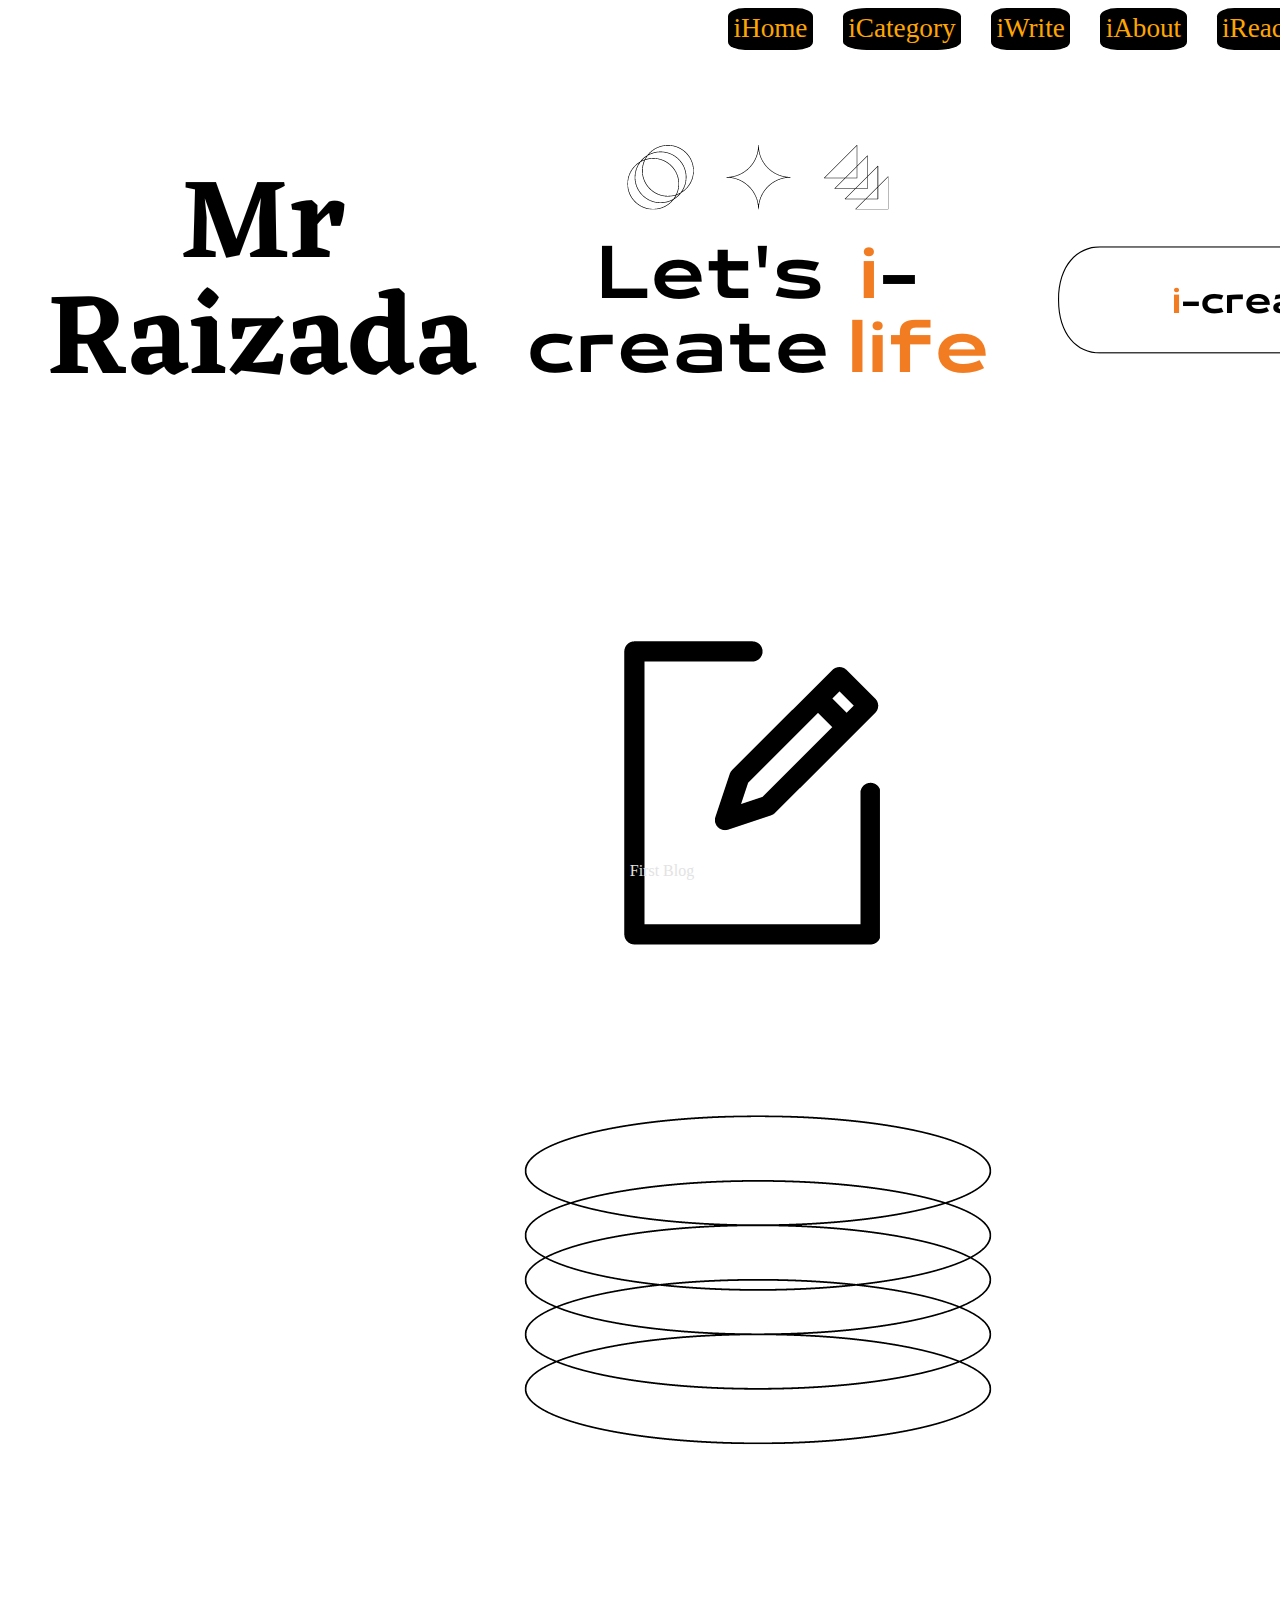
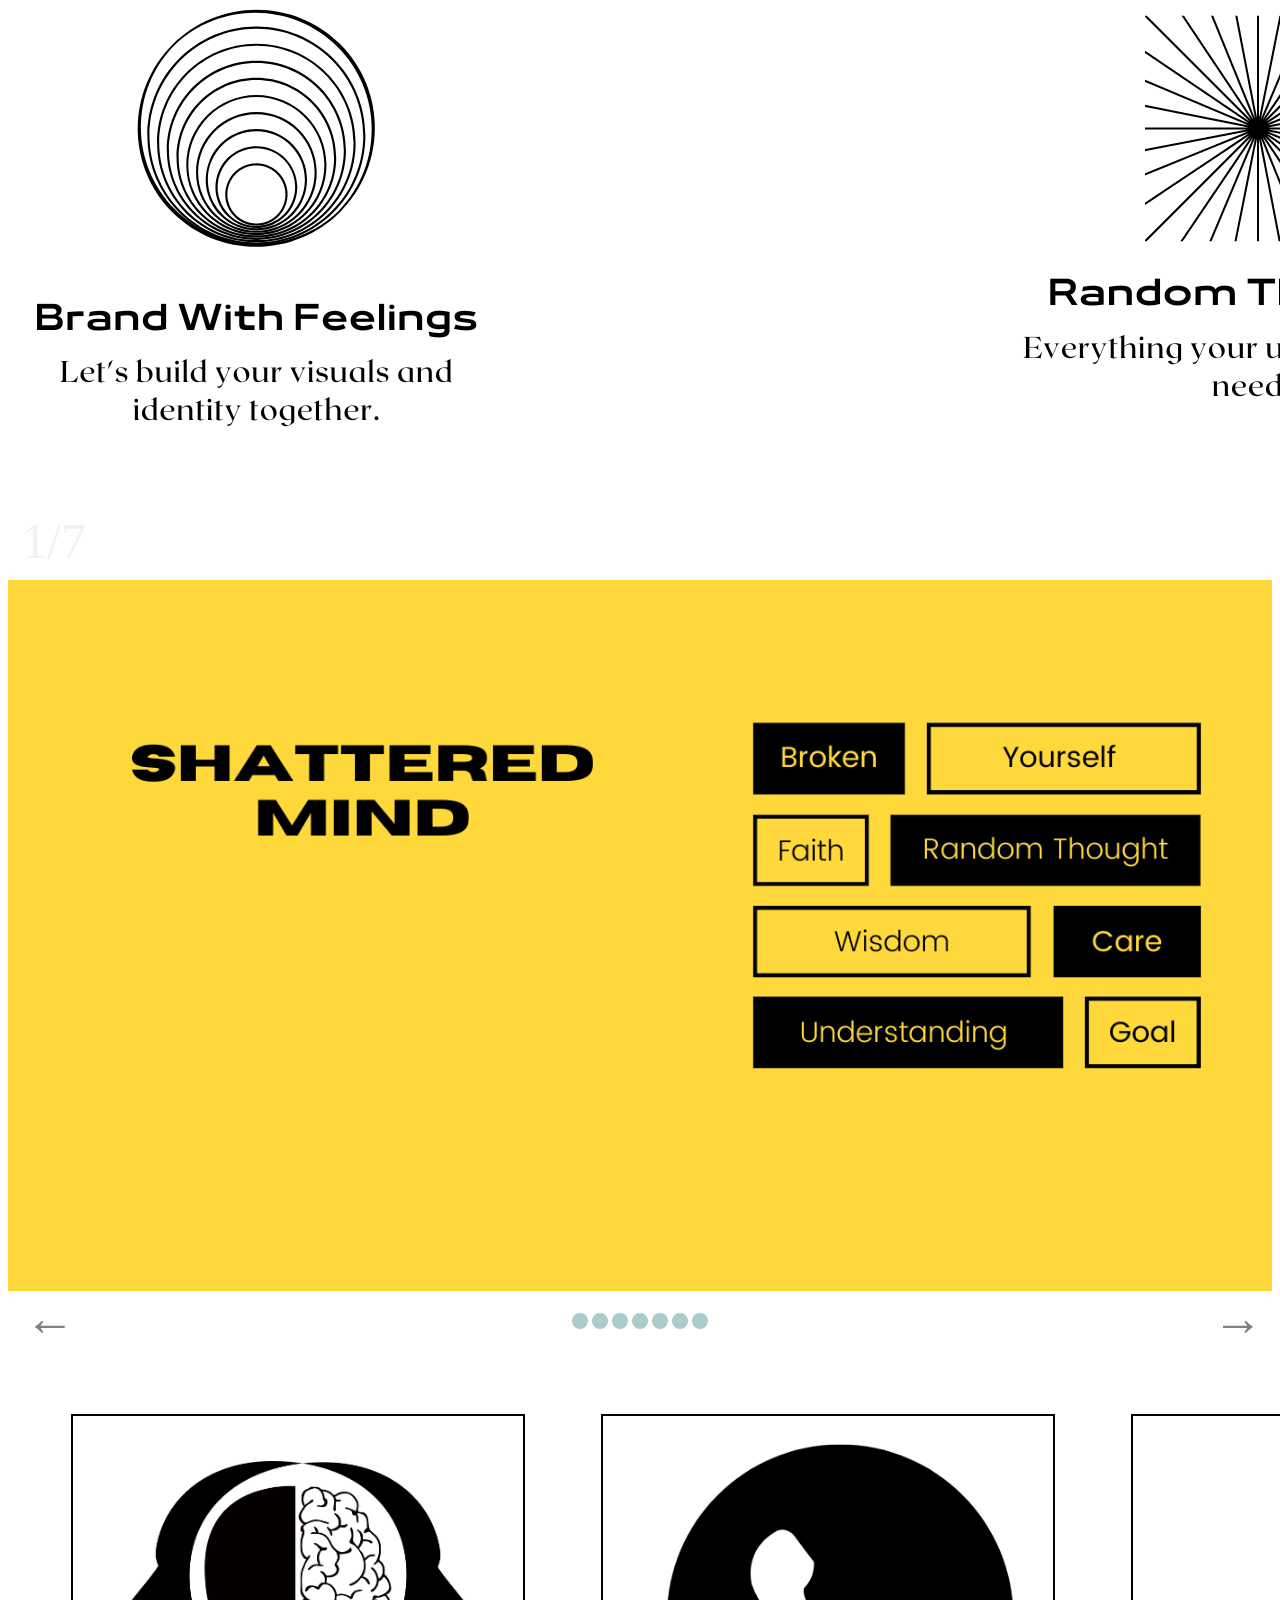
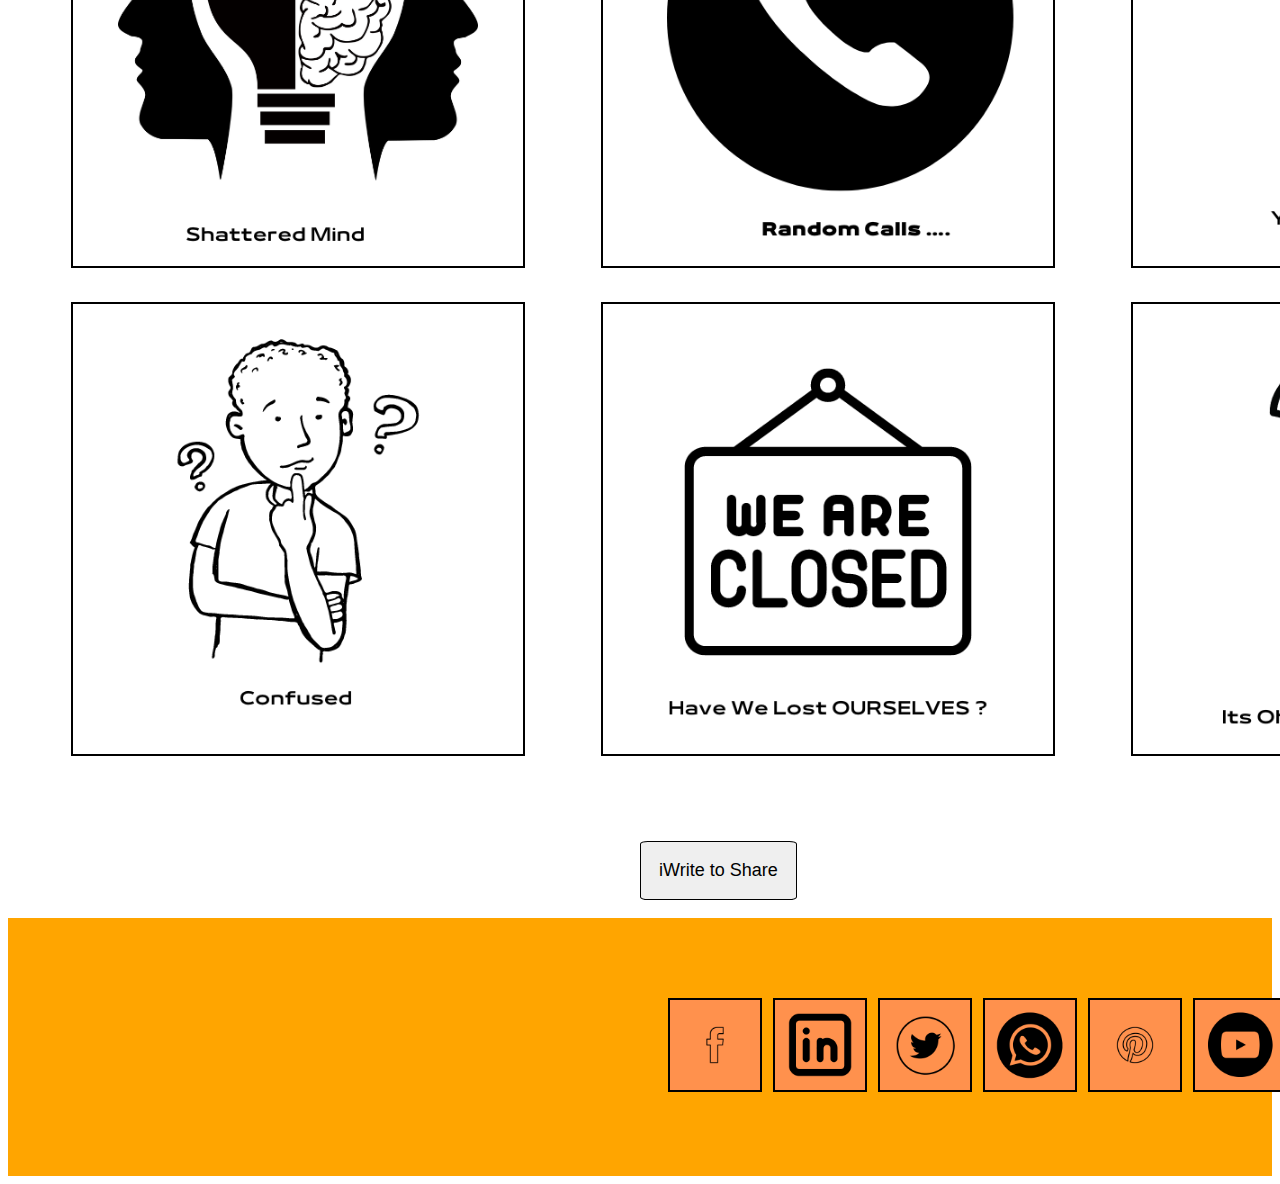
<file: Blog Website/index.html>
<!DOCTYPE html>
<html lang="en">
  <head>
    <meta charset="UTF-8" />
    <meta http-equiv="X-UA-Compatible" content="IE=edge" />
    <meta name="viewport" content="width=device-width, initial-scale=1.0" />
    <title>i-create</title>
    <link rel="stylesheet" href="CSS/style.css" />
  </head>
  <body>
    <nav>
      <ul>
        <li><a href="#home">iHome</a></li>
        <li><a href="list.html" target="_blank">iCategory</a></li>
        <li><a href="write.html" target="_blank">iWrite</a></li>
        <li><a href="about.html" target="_blank">iAbout</a></li>
        <li><a href="reach.html" target="_blank">iReach</a></li>
      </ul>
    </nav>

    <div id="#home" class="main">    
    <!-- <img src="Images/1.png" alt="Home Page" />  
    add flex box 
  and animation  -->
   <div style="display: grid;" class="girdmain">
    <div class="gridSub1" style="grid-row: 1; grid-column: 1">
      <a href="#"><img src="Images/Contents/name part.png">        
      </a>
    </div>
    <div class="gridSub1" style="grid-row: 1; grid-column: 2"><a href="#">
      <img src="Images/Contents/main logo.png" =>
      
    </a> </div>
    <div class="gridSub1" style="grid-row: 1; grid-column: 3"><a href="#">
      <img src="Images/Contents/search icon.png">
    </a></div>
    <br>
    <div class="gridSub1" style="grid-row: 2; grid-column: 1"><a href="#">
      <img src="Images/Contents/empty.png">
    </a></div>
    <div class="gridSub1" style="grid-row: 2; grid-column: 2"><a href="#">
      <img src="Images/Contents/writing log.png">
    </a></div>
    <div class="gridSub1" style="grid-row: 2; grid-column: 3"><a href="#">
      <img src="Images/Contents/empty.png">
    </a></div>
    <div class="gridSub1" style="grid-row: 3; grid-column: 1"><a href="#">
      <img src="Images/Contents/empty.png">
    </a></div>
    <div class="gridSub1" style="grid-row: 3; grid-column: 2"><a href="#">
      <img src="Images/Contents/spring.png">
    </a></div>
    <div class="gridSub1" style="grid-row: 3; grid-column: 3"><a href="#">
      <img src="Images/Contents/empty.png">
    </a></div>
    <div class="gridSub1" style="grid-row: 4; grid-column: 1"><a href="#">
      <img src="Images/Contents/feeling.png">
    </a></div>
    <div class="gridSub1" style="grid-row: 4; grid-column: 2"><a href="#">
      <img src="Images/Contents/empty.png">
    </a></div>
    <div class="gridSub1" style="grid-row: 4; grid-column: 3"><a href="#">
      <img src="Images/Contents/random thoughts.png">
    </a></div>
  
  </div>
    </div>

    <div id="#about" class="main">
      <!-- <img src="Images/2.png" alt="iAbout Page" /> -->
    </div>
    <br />

    <!-- Making a Slide Contianer  -->
    <div class="sildes-collection">
      <!-- full images with number and message info  -->
      <div class="cradle-box">
        <div class="element-info">1/7</div>
        <img src="Images/cradle/1.png" alt="blog first" style="width: 100%" />
        <div class="page-info">First Blog</div>
      </div>

      <div class="cradle-box">
        <div class="element-info">2/7</div>
        <img src="Images/cradle/2.png" alt="blog second" style="width: 100%" />
        <div class="page-info">Second Blog</div>
      </div>

      <div class="cradle-box">
        <div class="element-info">3/7</div>
        <img src="Images/cradle/3.png" alt="Third-Blog" style="width: 100%" />
        <div class="page-info">Third Blog</div>
      </div>

      <div class="cradle-box">
        <div class="element-info">4/7</div>
        <img src="Images/cradle/4.png" alt="Fourth-Blog" style="width: 100%" />
        <div class="page-info">Fourth Blog</div>
      </div>

      <div class="cradle-box">
        <div class="element-info">5/7</div>
        <img src="Images/cradle/5.png" alt=" Fifth Blog" style="width: 100%" />
        <div class="page-info">Fifth Blog</div>
      </div>

      <div class="cradle-box">
        <div class="element-info">6/7</div>
        <img src="Images/cradle/6.png" alt="Sixth " style="width: 100%" />
        <div class="page-info">Sixth Blog</div>
      </div>

      <div class="cradle-box">
        <div class="element-info">7/7</div>
        <img src="Images/cradle/7.png" alt="blog hint" style="width: 100%" />
        <div class="page-info">Seventh Blog</div>
      </div>
      <!-- For making the Button Back & Next  -->
      <a class="Back" onclick="SlideShow(-1)">&#8592;</a>
      <a class="Forward" onclick="SlideShow(1)">&#8594;</a>
      <br />

      <!-- The Cricle Dots for Count -->
      <div style="text-align: center">
        <span class="dots" onclick="currentSlide(1)"></span>
        <span class="dots" onclick="currentSlide(2)"></span>
        <span class="dots" onclick="currentSlide(3)"></span>
        <span class="dots" onclick="currentSlide(4)"></span>
        <span class="dots" onclick="currentSlide(5)"></span>
        <span class="dots" onclick="currentSlide(6)"></span>
        <span class="dots" onclick="currentSlide(7)"></span>
      </div>
    </div>

    <br />

    <div
      style="
        display: grid;
        grid-template-rows: 500x 500px;
        grid-template-columns: 500px 500px 500px;
        grid-row-gap: 30px;
        grid-column-gap: 30px;
      "
      class="allGrid"
    >
      <!-- grid items go here -->
      <div style="grid-row: 1; grid-column: 1">
        <a
          href="https://understandingyourslf.blogspot.com/2020/10/shattered-mind.html"
          target="_blank"
        >
          <img src="Images/grid/1.png"/>
        </a>
      </div>
      <div style="grid-row: 1; grid-column: 2">
        <a
          href="https://understandingyourslf.blogspot.com/2020/09/random-calls.html"
          target="_blank"
        >
          <img src="Images/grid/2.png"/>
        </a>
      </div>
      <div style="grid-row: 1; grid-column: 3">
        <a
          href="https://understandingyourslf.blogspot.com/2020/03/yes-i-asked-her.html"
          target="_blank"
        >
          <img src="Images/grid/3.png"/>
        </a>
      </div>
      <div style="grid-row: 2; grid-column: 1">
        <a
          href="https://understandingyourslf.blogspot.com/2020/01/confused.html"
          target="_blank"
        >
          <img src="Images/grid/4.png"/>
        </a>
      </div>
      <div style="grid-row: 2; grid-column: 2">
        <a
          href="https://understandingyourslf.blogspot.com/2020/01/have-we-lost-ourselves.html"
          target="_blank"
        >
          <img src="Images/grid/5.png"/>
        </a>
      </div>
      <div style="grid-row: 2; grid-column: 3">
        <a
          href="https://understandingyourslf.blogspot.com/2019/12/its-ohkay-to-be-weird.html"
          target="_blank"
        >
          <img src="Images/grid/6.png" />
        </a>
      </div>
    </div>
    <br />
    <div class="iWriteBox">
      <button onclick="showiWriteBox()">iWrite to Share</button>
      <textarea id="iWriteArea" style="display: none">
 iWrite to i-create</textarea
      >
    </div>
    <br />
    <div class="footer">
      <div style="
          display: grid;
          grid-template-row: 100px;
          grid-template-columns: 100px 100px 100px 100px 100px 100px;
          grid-row-gap: 5px;
          grid-column-gap: 5px;
        " class="footGrid">
        <div style="grid-row: 1; grid-column: 1">
          <a href="https://www.facebook.com/" target="_blank">
            <img src="Images/contact/fb.png.png" />
          </a>
        </div>
        <div style="grid-row: 1; grid-column: 2">
          <a href="https://www.instagram.com/" target="_blank">
            <img src="Images/contact/insta.png.png" />
          </a>
        </div>
        <div style="grid-row: 1; grid-column: 3">
          <a href="https://twitter.com/" target="_blank">
            <img src="Images/contact/twitter.png.png" />
          </a>
        </div>
        <div style="grid-row: 1; grid-column: 4">
          <a href="https://web.whatsapp.com/" target="_blank">
            <img src="Images/contact/whatsapp.png.png" />
          </a>
        </div>
        <div style="grid-row: 1; grid-column: 5">
          <a href="https://www.pinterest.com/" target="_blank">
            <img src="Images/contact/pinterst.png.png" />
          </a>
        </div>
        <div style="grid-row: 1; grid-column: 6">
          <a href="https://www.youtube.com/" target="_blank">
            <img src="Images/contact/youtube.png.png" />
          </a>
        </div>
      </div>
    </div>
    <script src="Javascript/script.js"></script>
  </body>
</html>
</file>
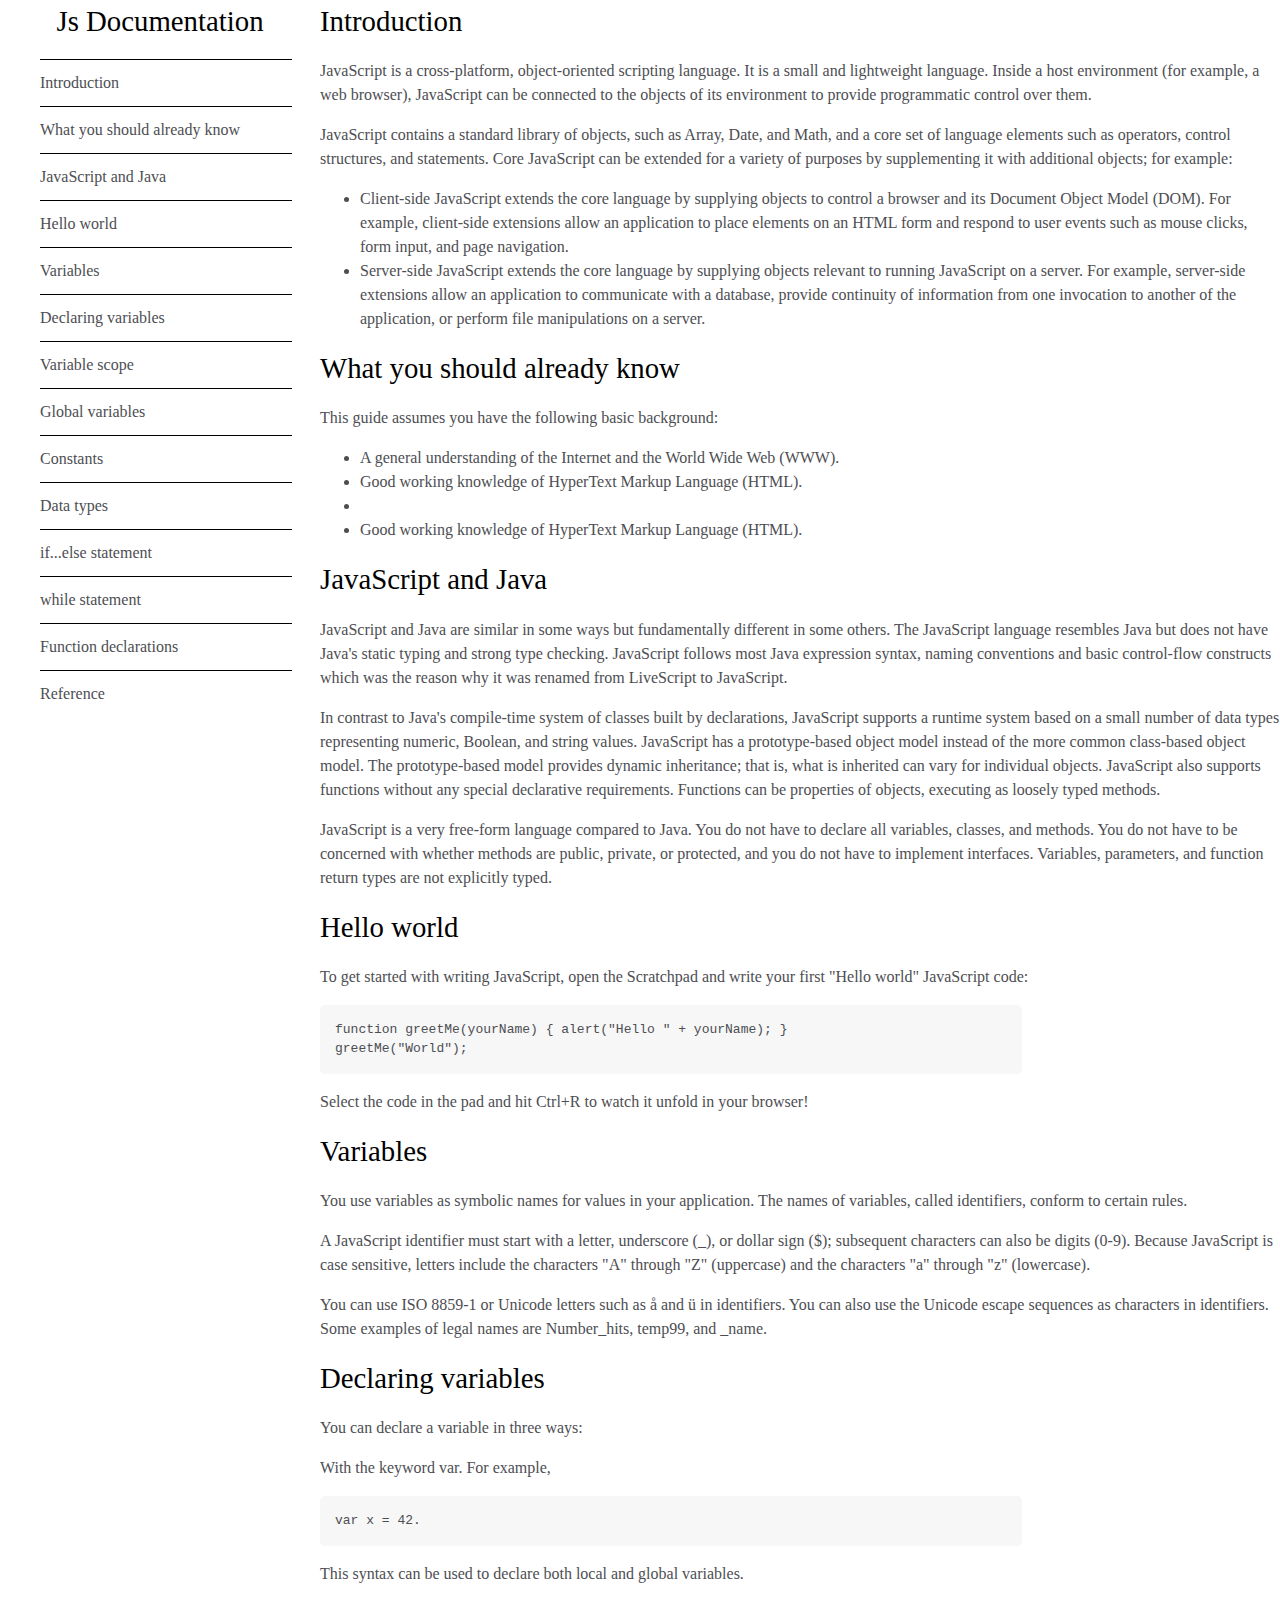
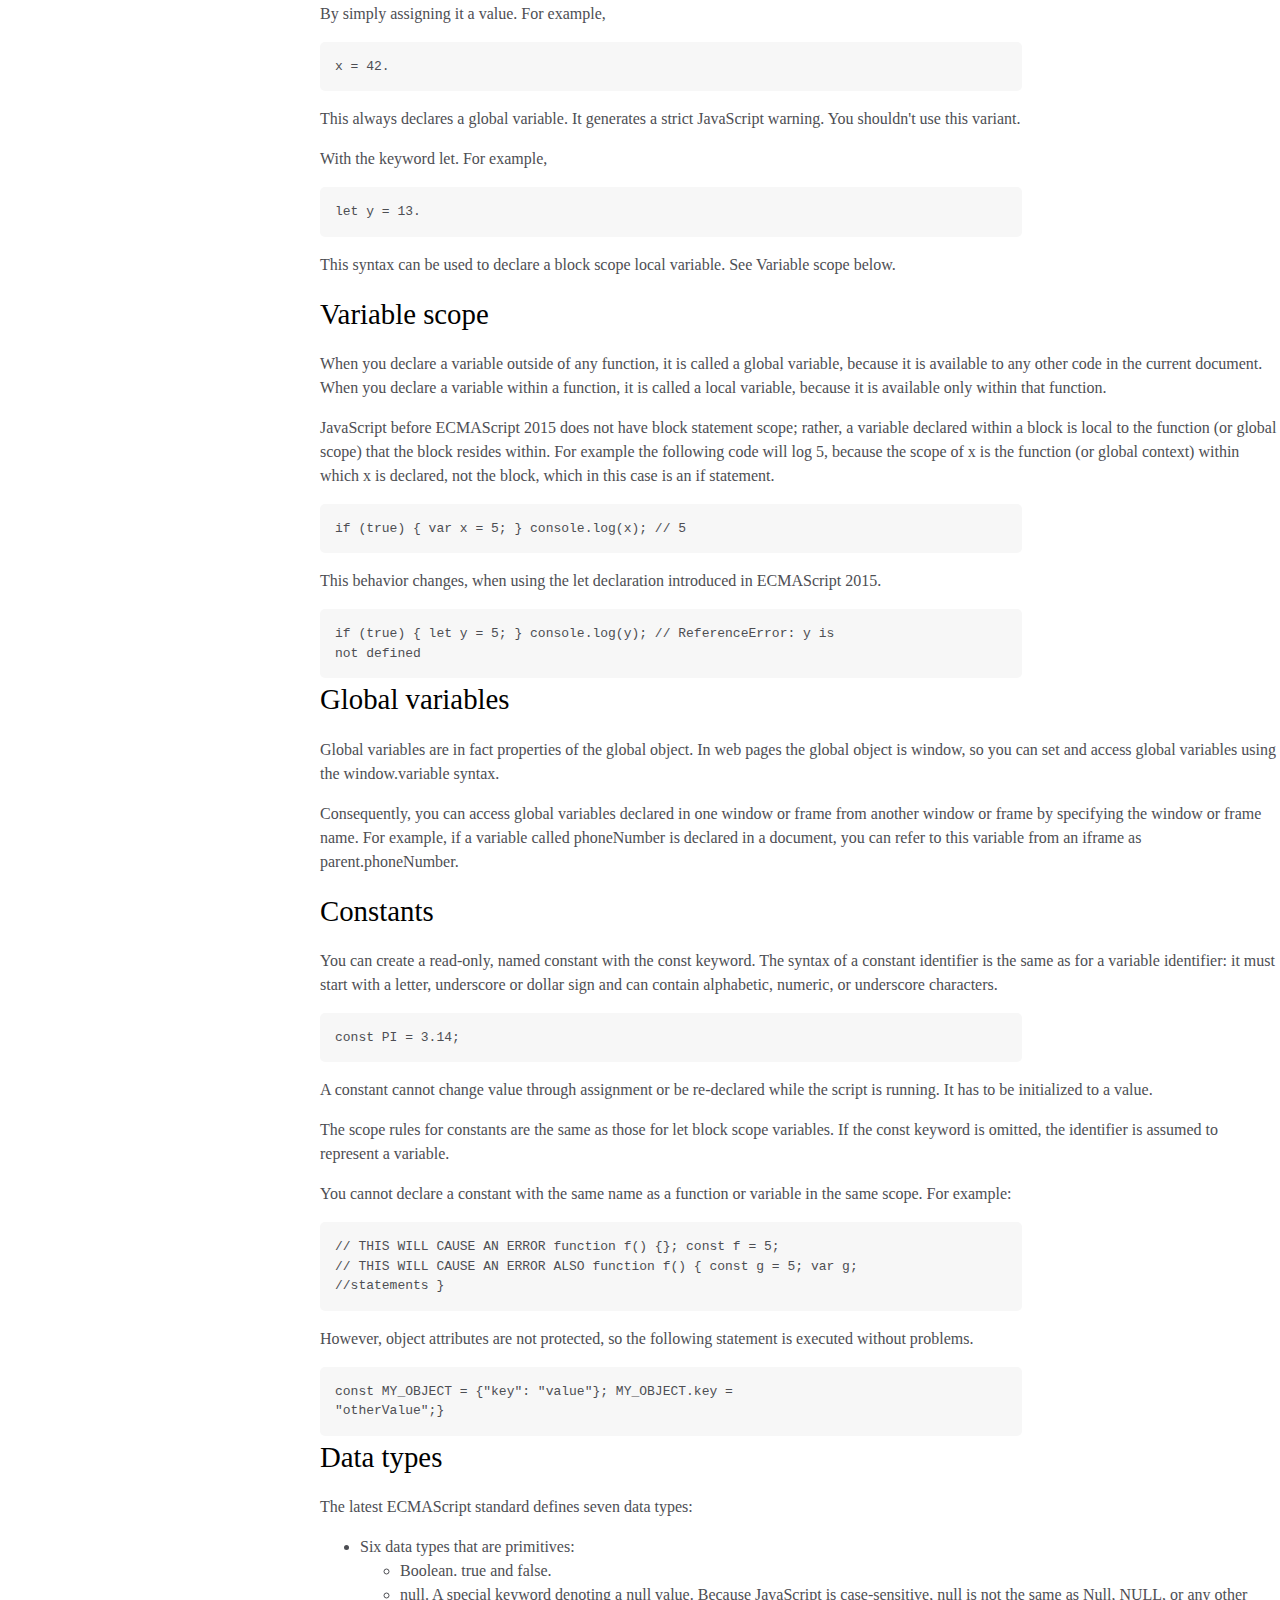
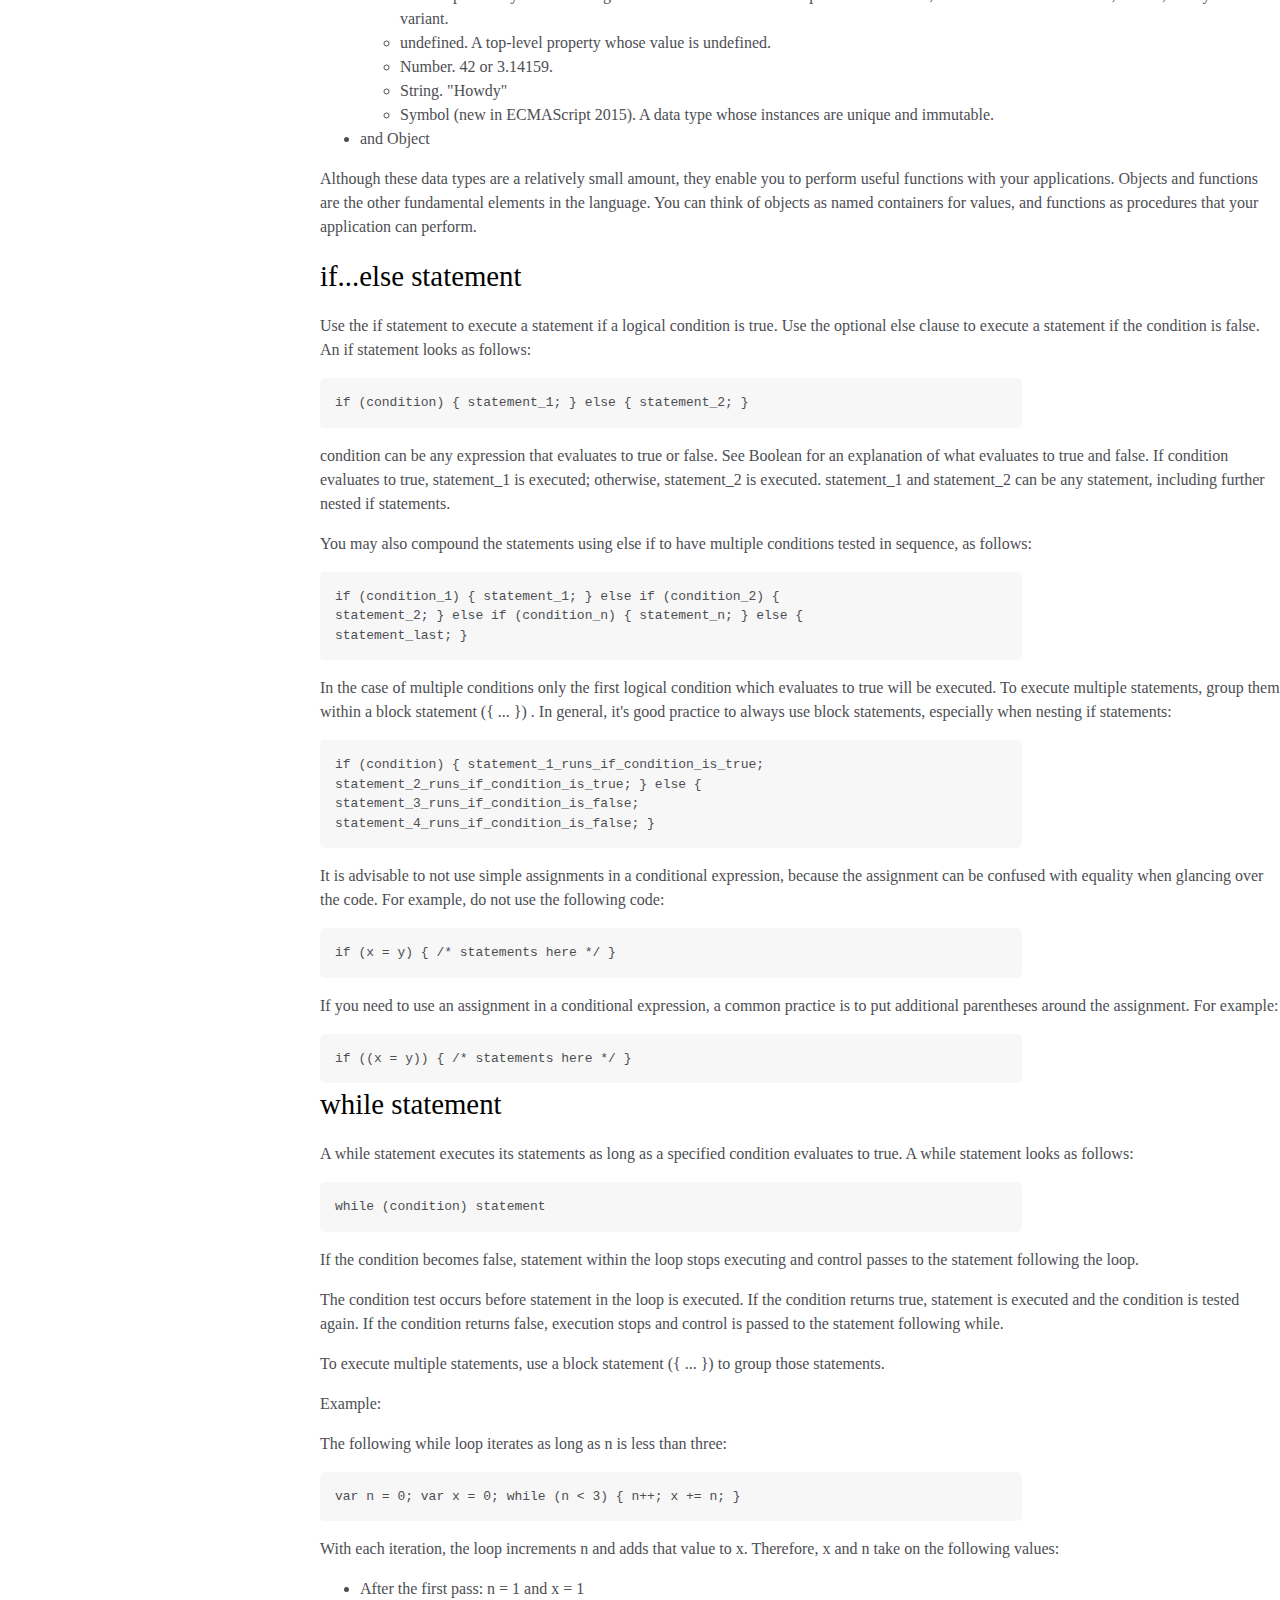
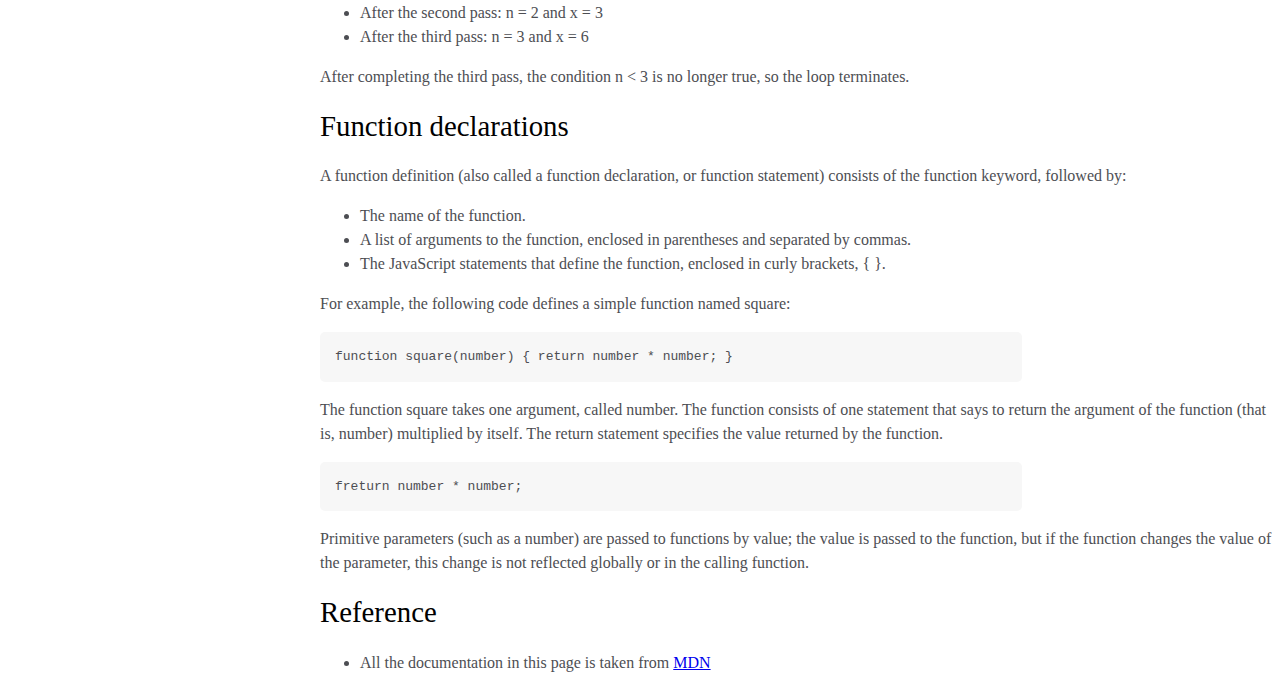
<file: Techical Docmentation.html>
<!DOCTYPE html>
<html lang="en">
  <head>
    <meta charset="UTF-8">
    <meta name="viewport" content=" width=device-width initial-scale=1.0">
    <title>Technical Documentation Page</title>
    <link rel="stylesheet" href="Technical.css">
  </head>
  <body>
    <nav id="navbar">
      <header>Js Documentation</header>
      <ul id="ul-navbar">
      <li> <a class="nav-link" href="#introduction">Introduction</a></li>
      <li> <a class="nav-link" href="#What_you_should_already_know">What you should already know</a></li>
      <li> <a class="nav-link" href="#JavaScript_and_Java">JavaScript and Java</a></li>
      <li> <a class="nav-link" href="#Hello_world">Hello world</a></li>
      <li> <a class="nav-link" href="#Variables">Variables</a></li>
      <li> <a class="nav-link" href="#Declaring_variables">Declaring variables</a></li>
      <li> <a class="nav-link" href="#Variable_scope">Variable scope</a></li>
      <li> <a class="nav-link" href="#Global_variables">Global variables</a></li>
      <li> <a class="nav-link" href="#Constants">Constants</a></li>
      <li> <a class="nav-link" href="#Data_types">Data types</a></li>
      <li> <a class="nav-link" href="#if...else_statement">if...else statement</a></li>
      <li> <a class="nav-link" href="#while_statement">while statement</a></li>
      <li> <a class="nav-link" href="#Function_declarations">Function declarations</a></li>
      <li> <a class="nav-link" href="#Reference">Reference</a></li>
     </ul>
    </nav>
    <main id="main-doc" >
      <section class="main-section" id="introduction">
        <header id="introduction">Introduction</header>
          <p>JavaScript is a cross-platform, object-oriented scripting language. It is a small and lightweight language. Inside a host environment (for example, a web browser), JavaScript can be connected to the objects of its environment to provide programmatic control over them.</p>

<p>JavaScript contains a standard library of objects, such as Array, Date, and Math, and a core set of language elements such as operators, control structures, and statements. Core JavaScript can be extended for a variety of purposes by supplementing it with additional objects; for example:</p>
<ul>
    <li>Client-side JavaScript extends the core language by supplying objects to control a browser and its Document Object Model (DOM). For example, client-side extensions allow an application to place elements on an HTML form and respond to user events such as mouse clicks, form input, and page navigation.</li>
    <li>Server-side JavaScript extends the core language by supplying objects relevant to running JavaScript on a server. For example, server-side extensions allow an application to communicate with a database, provide continuity of information from one invocation to another of the application, or perform file manipulations on a server.</p>
</li>
      </section>

      <section class="main-section" id="What_you_should_already_know">
        <header id="What_you_should_already_know">What you should already know</header>
        <p>This guide assumes you have the following basic background: </p>
        <ul>
          <li>A general understanding of the Internet and the World Wide Web (WWW).</li>
          <li>Good working knowledge of HyperText Markup Language (HTML).<li>
          <li>Good working knowledge of HyperText Markup Language (HTML).</li>
        </ul>
      
      </section>
      
      <section class="main-section" id="JavaScript_and_Java">
        <header id="JavaScript_and_Java">JavaScript and Java</header>
        <p>JavaScript and Java are similar in some ways but fundamentally different in some others. The JavaScript language resembles Java but does not have Java's static typing and strong type checking. JavaScript follows most Java expression syntax, naming conventions and basic control-flow constructs which was the reason why it was renamed from LiveScript to JavaScript.  </p>
        <p> In contrast to Java's compile-time system of classes built by declarations, JavaScript supports a runtime system based on a small number of data types representing numeric, Boolean, and string values. JavaScript has a prototype-based object model instead of the more common class-based object model. The prototype-based model provides dynamic inheritance; that is, what is inherited can vary for individual objects. JavaScript also supports functions without any special declarative requirements. Functions can be properties of objects, executing as loosely typed methods.
 </p>
        <p>JavaScript is a very free-form language compared to Java. You do not have to declare all variables, classes, and methods. You do not have to be concerned with whether methods are public, private, or protected, and you do not have to implement interfaces. Variables, parameters, and function return types are not explicitly typed. </p>
      </section>
     
      <section class="main-section" id="Hello_world">
        <header id="Hello_world">Hello world</header>
        <p>To get started with writing JavaScript, open the Scratchpad and write your first "Hello world" JavaScript code:</p>
        <code>function greetMe(yourName) { alert("Hello " + yourName); } 
            </br>greetMe("World");</code>
        <p>Select the code in the pad and hit Ctrl+R to watch it unfold in your browser!</p>
      </section>

       <section class="main-section" id="Variables">
        <header id="Variables">Variables</header>
        <p> You use variables as symbolic names for values in your application. The names of variables, called identifiers, conform to certain rules. </p>
        <p> A JavaScript identifier must start with a letter, underscore (_), or dollar sign ($); subsequent characters can also be digits (0-9). Because JavaScript is case sensitive, letters include the characters "A" through "Z" (uppercase) and the characters "a" through "z" (lowercase). </p>
        <p> You can use ISO 8859-1 or Unicode letters such as å and ü in identifiers. You can also use the Unicode escape sequences as characters in identifiers. Some examples of legal names are Number_hits, temp99, and _name. </p>
      </section>


      <section class="main-section" id="Declaring_variables">
        <header id="Declaring variables">Declaring variables</header>
        <p> You can declare a variable in three ways: </p>
        <p> With the keyword var. For example, </p>
        <code>var x = 42.</code>
        <p> This syntax can be used to declare both local and global variables. </p>
        <p> By simply assigning it a value. For example, </p>
        <code>x = 42.</code>
        <p> This always declares a global variable. It generates a strict JavaScript warning. You shouldn't use this variant. </p>
        <p> With the keyword let. For example,</p>
        <code> let y = 13.</code>
        <p> This syntax can be used to declare a block scope local variable. See Variable scope below. </p>
      </section>

      <section class="main-section" id="Variable_scope">
        <header id="Variable_scope">Variable scope</header>
        <p> When you declare a variable outside of any function, it is called a global variable, because it is available to any other code in the current document. When you declare a variable within a function, it is called a local variable, because it is available only within that function. </p>
        <p> JavaScript before ECMAScript 2015 does not have block statement scope; rather, a variable declared within a block is local to the function (or global scope) that the block resides within. For example the following code will log 5, because the scope of x is the function (or global context) within which x is declared, not the block, which in this case is an if statement. </p>
        <code>if (true) { var x = 5; } console.log(x); // 5</code>
        <p> This behavior changes, when using the let declaration introduced in ECMAScript 2015. </p>
        <code>if (true) { let y = 5; } console.log(y); // ReferenceError: y is
            </br>not defined</code>
      </section>

      <section class="main-section" id="Global_variables">
        <header id="Global_variables">Global variables</header>
        <p> Global variables are in fact properties of the global object. In web pages the global object is window, so you can set and access global variables using the window.variable syntax. </p>
        <p> Consequently, you can access global variables declared in one window or frame from another window or frame by specifying the window or frame name. For example, if a variable called phoneNumber is declared in a document, you can refer to this variable from an iframe as parent.phoneNumber. </p>
      </section>
      
      <section class="main-section" id="Constants">
        <header id="Constants">Constants</header>
    <p> You can create a read-only, named constant with the const keyword. The syntax of a constant identifier is the same as for a variable identifier: it must start with a letter, underscore or dollar sign and can contain alphabetic, numeric, or underscore characters. </p>
      <code>const PI = 3.14;</code>
      <p> A constant cannot change value through assignment or be re-declared while the script is running. It has to be initialized to a value. </p>
      <p>The scope rules for constants are the same as those for let block scope variables. If the const keyword is omitted, the identifier is assumed to represent a variable.</p>
      <p> You cannot declare a constant with the same name as a function or variable in the same scope. For example: </p>
      <code>// THIS WILL CAUSE AN ERROR function f() {}; const f = 5; </br>// THIS
            WILL CAUSE AN ERROR ALSO function f() { const g = 5; var g;
            <br>//statements }</code>
      <p> However, object attributes are not protected, so the following statement is executed without problems. </p>
       <code>const MY_OBJECT = {"key": "value"}; MY_OBJECT.key =
           <br>"otherValue";}</code>
      </section>

      <section class="main-section" id="Data_types">
        <header id="Data_types">Data types</header>
        <p>The latest ECMAScript standard defines seven data types:</p>
        <ul>
          <li>Six data types that are primitives:</li>
            <ul>
              <li>Boolean. true and false.</li>
              <li> null. A special keyword denoting a null value. Because JavaScript is case-sensitive, null is not the same as Null, NULL, or any other variant. </li>
              <li>undefined. A top-level property whose value is undefined. </li>
              <li>Number. 42 or 3.14159.</li>
              <li>String. "Howdy"</li>
              <li> Symbol (new in ECMAScript 2015). A data type whose instances are unique and immutable. </li>
            </ul>
          <li>and Object</li>
        </ul>
        <p> Although these data types are a relatively small amount, they enable you to perform useful functions with your applications. Objects and functions are the other fundamental elements in the language. You can think of objects as named containers for values, and functions as procedures that your application can perform. </p>
      </section>

      <section class="main-section" id="if...else_statement">
        <header id="if...else_statement">if...else statement</header>
        <p> Use the if statement to execute a statement if a logical condition is true. Use the optional else clause to execute a statement if the condition is false. An if statement looks as follows: </p>
        <code>if (condition) { statement_1; } else { statement_2; }</code>
        <p> condition can be any expression that evaluates to true or false. See Boolean for an explanation of what evaluates to true and false. If condition evaluates to true, statement_1 is executed; otherwise, statement_2 is executed. statement_1 and statement_2 can be any statement, including further nested if statements. </p>
         <p>You may also compound the statements using else if to have multiple conditions tested in sequence, as follows:</p>
        <code>if (condition_1) { statement_1; } else if (condition_2) {
           <br>statement_2; } else if (condition_n) { statement_n; } else {
            <br>statement_last; }</code>
        <p> In the case of multiple conditions only the first logical condition which evaluates to true will be executed. To execute multiple statements, group them within a block statement ({ ... }) . In general, it's good practice to always use block statements, especially when nesting if statements: </p>
        <code>if (condition) { statement_1_runs_if_condition_is_true;
           <br> statement_2_runs_if_condition_is_true; } else {
            <br>statement_3_runs_if_condition_is_false;
            <br>statement_4_runs_if_condition_is_false; }</code>
        <p> It is advisable to not use simple assignments in a conditional expression, because the assignment can be confused with equality when glancing over the code. For example, do not use the following code: </p>
        <code>if (x = y) { /* statements here */ }</code>
        <p> If you need to use an assignment in a conditional expression, a common practice is to put additional parentheses around the assignment. For example: </p>
        <code>if ((x = y)) { /* statements here */ }</code>
      </section>

      <section class="main-section" id="while_statement">
        <header id="while_statement">while statement</header>
        <p> A while statement executes its statements as long as a specified condition evaluates to true. A while statement looks as follows: </p>
        <code>while (condition) statement</code>
        <p> If the condition becomes false, statement within the loop stops executing and control passes to the statement following the loop. </p>
        <p> The condition test occurs before statement in the loop is executed. If the condition returns true, statement is executed and the condition is tested again. If the condition returns false, execution stops and control is passed to the statement following while. </p>
        <p> To execute multiple statements, use a block statement ({ ... }) to group those statements. </p>
        <p>Example: </p>
        <p> The following while loop iterates as long as n is less than three: </p>
        <code>var n = 0; var x = 0; while (n < 3) { n++; x += n; }</code>
        <p> With each iteration, the loop increments n and adds that value to x. Therefore, x and n take on the following values:</p>
        <ul>
              <li>After the first pass: n = 1 and x = 1</li>
              <li>After the second pass: n = 2 and x = 3</li>
              <li>After the third pass: n = 3 and x = 6</li>
       </ul>
        <p> After completing the third pass, the condition n < 3 is no longer true, so the loop terminates. </p>
      </section>

      <section class="main-section" id="Function_declarations">
        <header id="Function_declarations">Function declarations</header>
        <p> A function definition (also called a function declaration, or function statement) consists of the function keyword, followed by: </p>
        <ul>
              <li>The name of the function.</li>
              <li> A list of arguments to the function, enclosed in parentheses and separated by commas. </li>
              <li> The JavaScript statements that define the function, enclosed in curly brackets, { }. </li>
        </ul>
        <p> For example, the following code defines a simple function named square: </p>
        <code>function square(number) { return number * number; }</code>
       <p> The function square takes one argument, called number. The function consists of one statement that says to return the argument of the function (that is, number) multiplied by itself. The return statement specifies the value returned by the function. </p>
        <code>freturn number * number;</code>
        <p> Primitive parameters (such as a number) are passed to functions by value; the value is passed to the function, but if the function changes the value of the parameter, this change is not reflected globally or in the calling function. </p>
      </section>
      <section class="main-section" id="Reference">
        <header id="Reference">Reference</header>
        <ul>
          <li>

    All the documentation in this page is taken from <a href="https://developer.mozilla.org/en-US/" target="_blank">MDN</a>

</li>
        </ul>
      </section>
    
    </main>

  </body>
  </html>
</file>
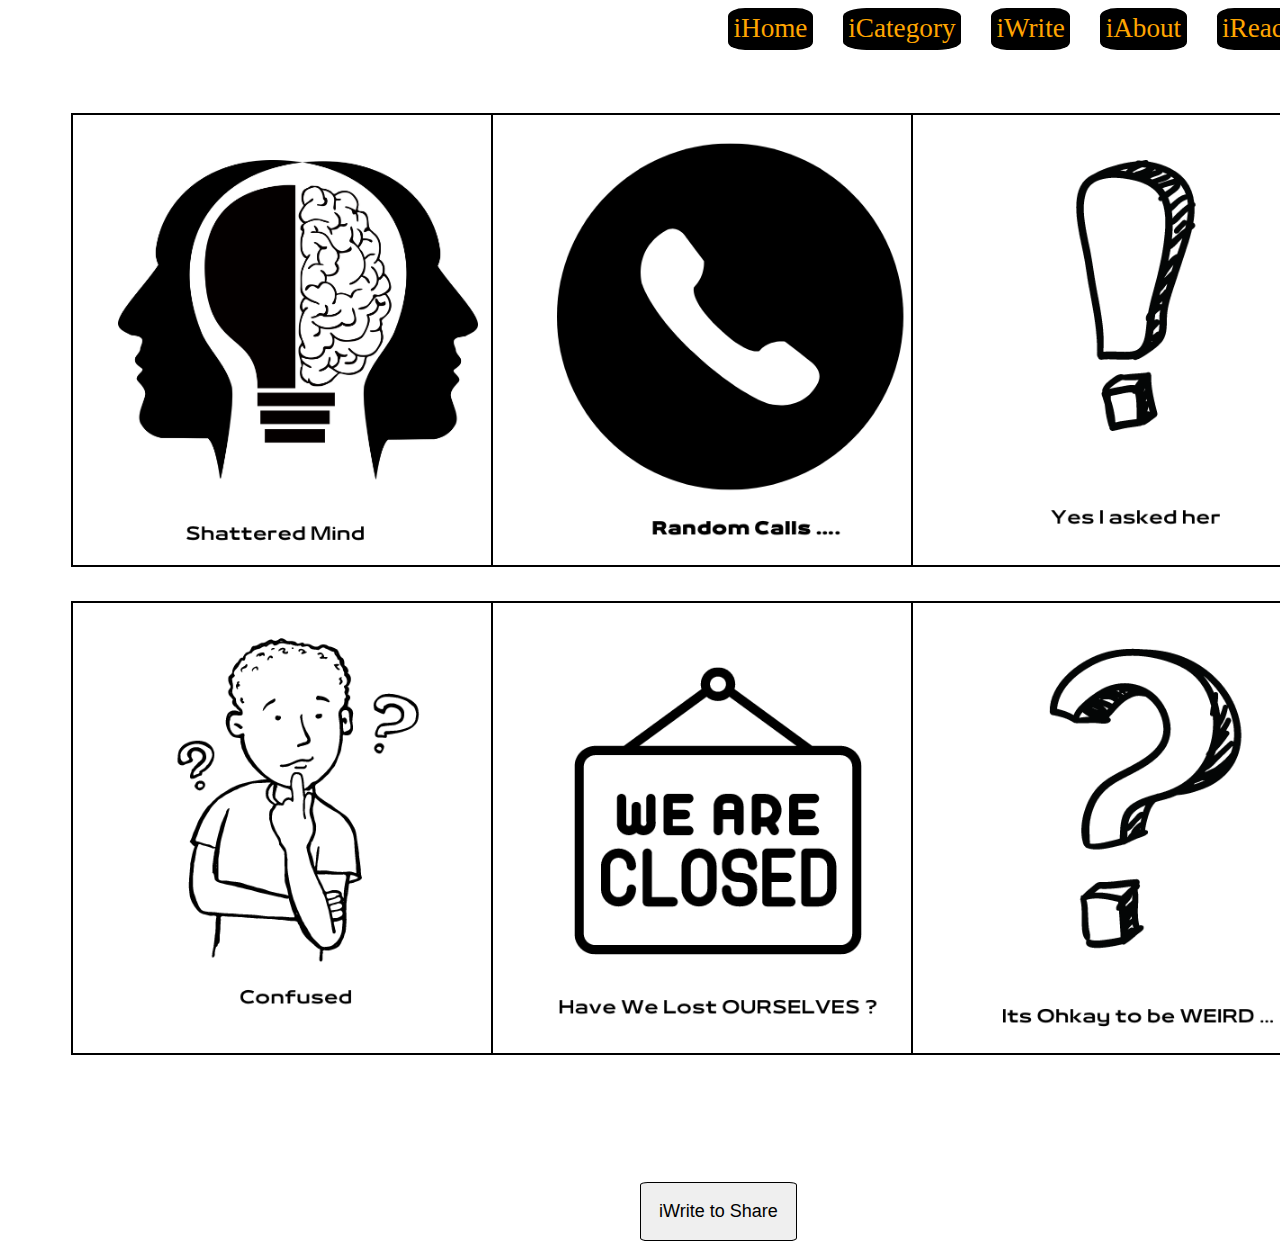
<file: Blog Website/list.html>
<!DOCTYPE html>
<html lang="en">
<head>
    <meta charset="UTF-8">
    <meta http-equiv="X-UA-Compatible" content="IE=edge">
    <meta name="viewport" content="width=device-width, initial-scale=1.0">
    <title>i-create</title>
    <link rel="stylesheet" href="CSS/style.css">
</head> 
<body>
   <nav>
    <ul>
        <li> <a href="index.html" target="_blank">iHome</a></li>
        <li> <a href="list.html" >iCategory</a></li>
        <li> <a href ="write.html" target="_blank">iWrite</a></li>
        <li> <a href="about.html" target="_blank">iAbout</a></li>
        <li> <a href="reach.html" target="_blank">iReach</a></li>
    </ul>
   </nav> 
   
   <div
      style="
        display: grid;
        grid-template-rows: 400x 400px;
        grid-template-columns: 400px 400px 400px;
        grid-row-gap: 30px;
        grid-column-gap: 20px;
      "
      class="allGrid"
    >
      <!-- grid items go here -->
      <div style="grid-row: 1; grid-column: 1">
        <a
          href="https://understandingyourslf.blogspot.com/2020/10/shattered-mind.html"
          target="_blank"
        >
          <img src="Images/grid/1.png"
        </a>
      </div>
      <div style="grid-row: 1; grid-column: 2">
        <a
          href="https://understandingyourslf.blogspot.com/2020/09/random-calls.html"
          target="_blank"
        >
          <img src="Images/grid/2.png"
        </a>
      </div>
      <div style="grid-row: 1; grid-column: 3">
        <a
          href="https://understandingyourslf.blogspot.com/2020/03/yes-i-asked-her.html"
          target="_blank"
        >
          <img src="Images/grid/3.png"
        </a>
      </div>
      <div style="grid-row: 2; grid-column: 1">
        <a
          href="https://understandingyourslf.blogspot.com/2020/01/confused.html"
          target="_blank"
        >
          <img src="Images/grid/4.png"
        </a>
      </div>
      <div style="grid-row: 2; grid-column: 2">
        <a
          href="https://understandingyourslf.blogspot.com/2020/01/have-we-lost-ourselves.html"
          target="_blank"
        >
          <img src="Images/grid/5.png"
        </a>
      </div>
      <div style="grid-row: 2; grid-column: 3">
        <a
          href="https://understandingyourslf.blogspot.com/2019/12/its-ohkay-to-be-weird.html"
          target="_blank"
        >
          <img src="Images/grid/6.png">
        </a>
      </div>
    </div>
    <!-- <img src="Images/3.png" alt="Home Page">
    <img src="Images/4.png" alt="Home Page"> -->
    <div class="iWriteBox">
      <button onclick="showiWriteBox()">iWrite to Share</button>
      <textarea id="iWriteArea" style="display: none"> iWrite to i-create</textarea>
    </div>
    <script src = "Javascript/script.js"></script>
</body>
</html>
</file>
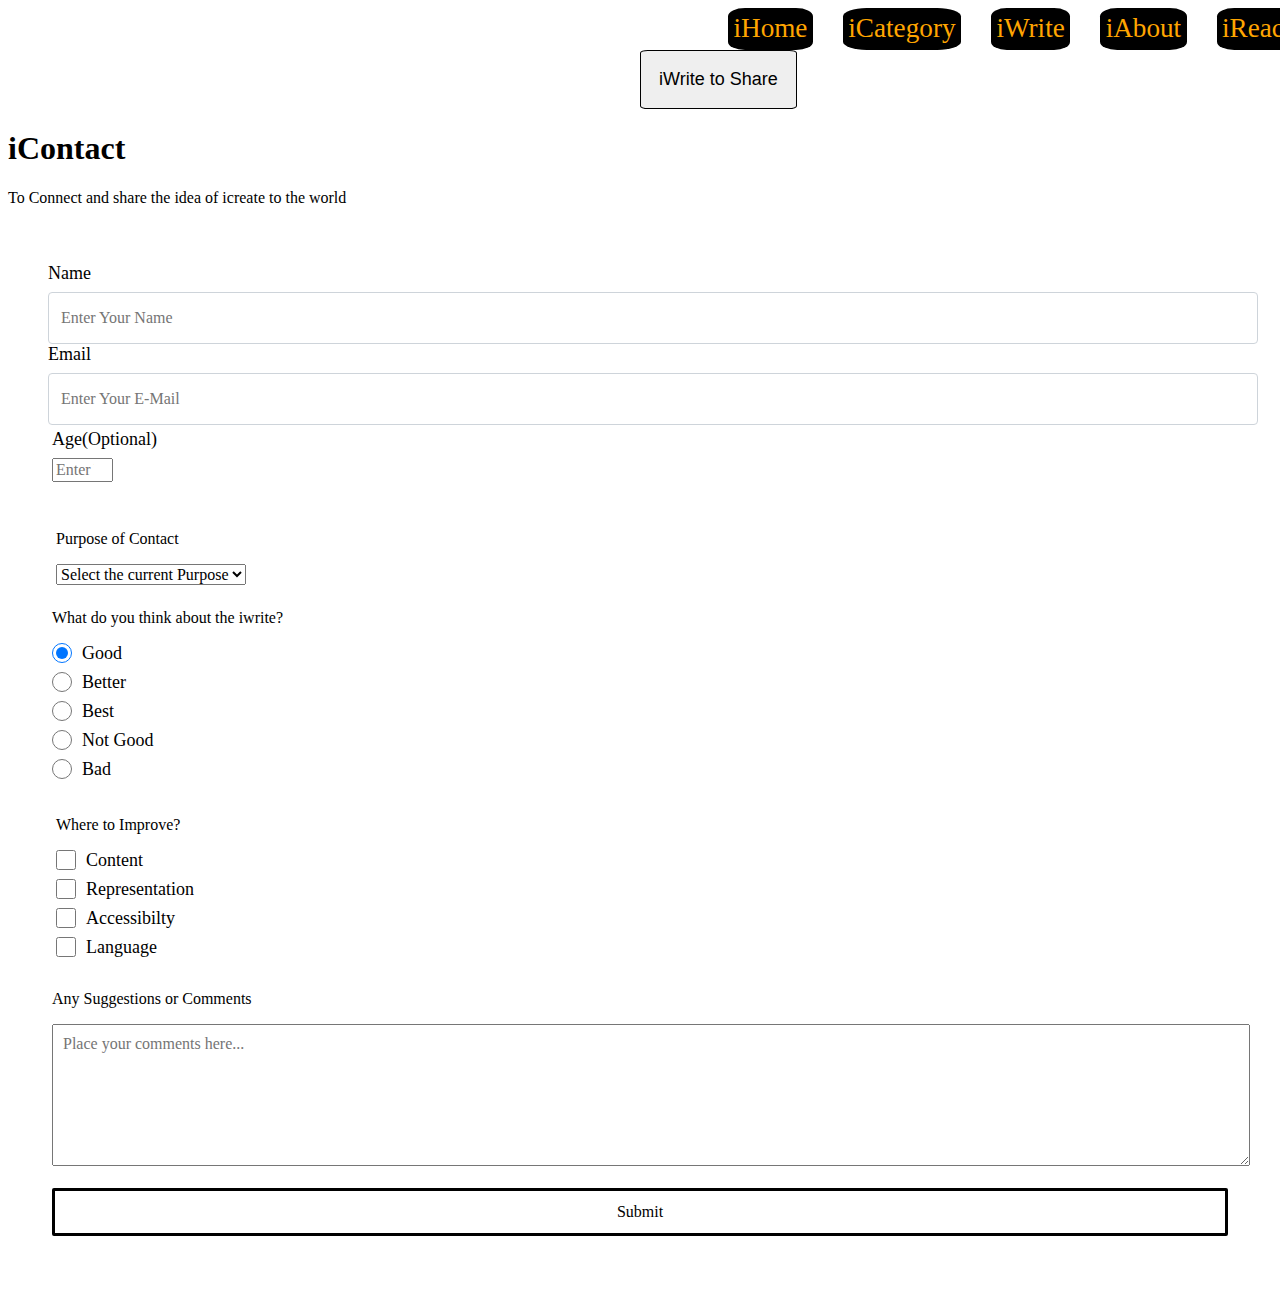
<file: Blog Website/reach.html>
<!DOCTYPE html>
<html lang="en">
<head>
    <meta charset="UTF-8">
    <meta http-equiv="X-UA-Compatible" content="IE=edge">
    <meta name="viewport" content="width=device-width, initial-scale=1.0">
    <title>i-create</title>
    <link rel="stylesheet" href="CSS/style.css">

</head> 
<body>
   <nav>
    <ul>
        <li> <a href="index.html"target="_blank">iHome</a></li>
        <li> <a href="list.html" target="_blank">iCategory</a></li>
        <li> <a href ="write.html" target="_blank">iWrite</a></li>
        <li> <a href="about.html" target="_blank">iAbout</a></li>
        <li> <a href="#reach">iReach</a></li>
    </ul>
   </nav> 

   <div class="iWriteBox">
    <button onclick="showiWriteBox()">iWrite to Share</button>
    <textarea id="iWriteArea" style="display: none"> iWrite to i-create</textarea>
  </div>
  <h1>iContact</h1>
  <p id="description">To Connect and share the idea of icreate to the world<p>
    <form id="survey-form">
      <div class="from-group">
      <label id="name-label" for="name"> Name</label> 
     <input id="name" class="form-control" type="text" name="name" placeholder="Enter Your Name" required="">
      </div>
      <div class="from-group">
      <label id="email-label" for="email">Email</label>
      <input id="email" class="form-control" type="text" name="email" placeholder="Enter Your E-Mail" required="">
      </div>
      <div class="form-group">
      <label id="number-label" for="number">Age(Optional)</label>
      <input id="number" class="from-control"
      type="number" name="age" min="15" max="90" placeholder="Enter Your Age">
      <div class="form-group">
      </div>
      <div class="form-group">
        <p> Purpose of Contact</p>
        <select id="dropdown" class="from-control" name="purpose" required="">
          <option disabled="" selected="" value="">Select the current Purpose</option>
          <option value="official">Official</option>
          <option value="non-official">Non-Official</option>
          <option value="interest">For Interset</option>
          <option value="hello">To Say Hello</option>
          <option value="other">Others</option>
        </select>
      </div>
      <div class="from-group">
      <p>What do you think about the iwrite?<p>
         <label><input type="radio" name="thought-about" class="input-radio" value="Good" checked=""> Good</label>
         <label><input type="radio" name="thought-about" class="input-radio" value="Better" > Better</label>
         <label><input type="radio" name="thought-about" class="input-radio" value="Best"> Best</label>
         <label><input type="radio" name="thought-about" class="input-radio" value="Not-Good">Not Good</label>
         <label><input type="radio" name="thought-about" class="input-radio" value="Bad"> Bad</label>
      </div>
      <div class="form-group">
      <p>Where to Improve?</p>
      <label><input type="checkbox" class="input-checkbox" name="improvement" value="Content"> Content</label>
      <label><input type="checkbox" class="input-checkbox" name="improvement" value="representation"> Representation</label>
      <label><input type="checkbox" class="input-checkbox" name="improvement" value="Accessibilty"> Accessibilty</label>
      <label><input type="checkbox" class="input-checkbox" name="improvement" value="Language"> Language</label>
      </div>
      <div class="from-group">
        <p>Any Suggestions or Comments</p>
        <textarea id="comments" class="input-textarea" name="comments" placeholder="Place your comments here..."></textarea>
      </div>
      <br>
      <div class="from-group">
        <button id="submit" class="submit-button" type="submit">Submit</button>
      </div>
    </form>

    <script src = "Javascript/script.js"></script>
</body>
</html>
</file>
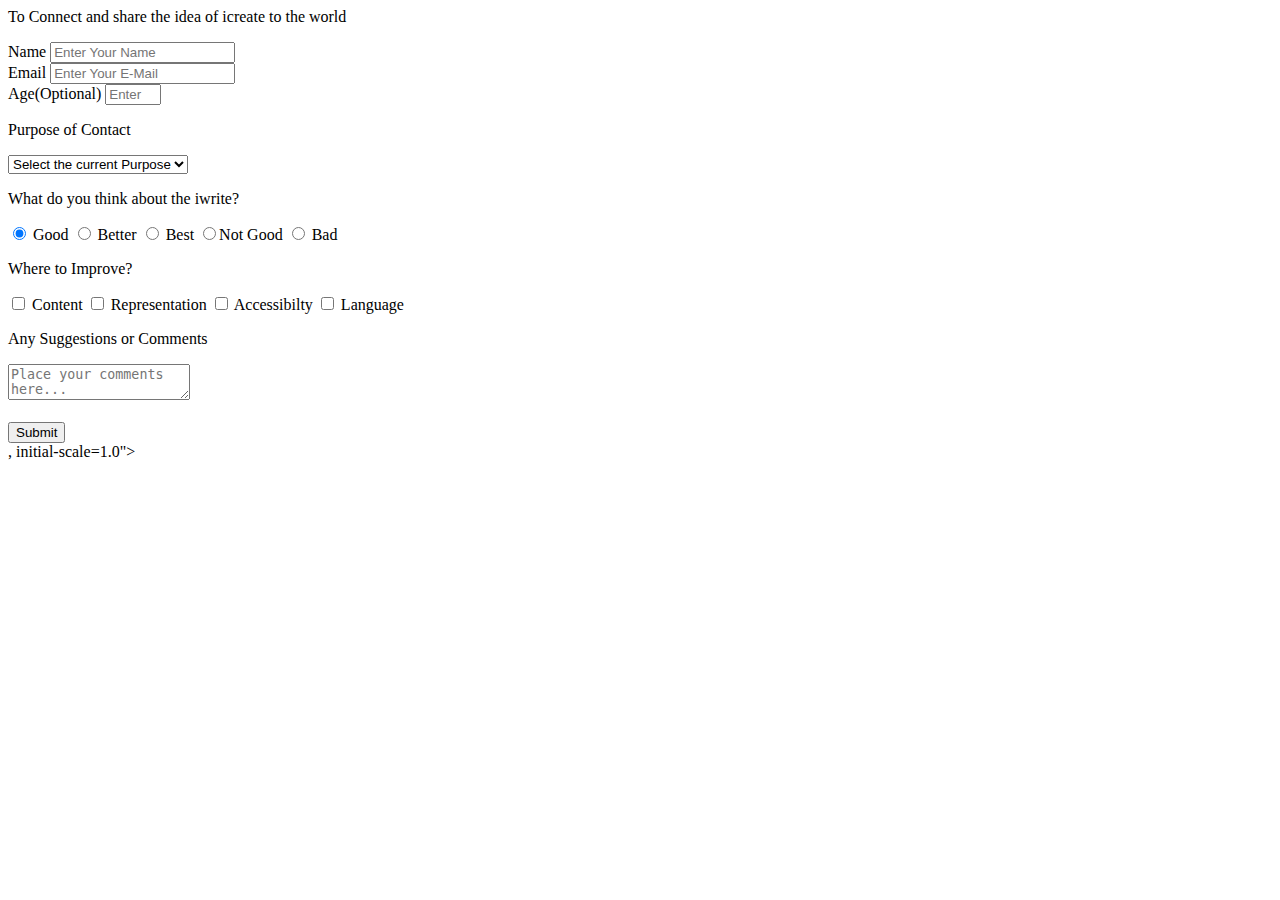
<file: Climate Change Web/contact.html>
<!DOCTYPE html>
<html lang="en">
<head>
    <meta charset="UTF-8">
    <meta http-equiv="X-UA-Compatible" content="IE=edge">
    <meta name="viewport" content="width=<h1>iContact</h1>
    <p id="description">To Connect and share the idea of icreate to the world<p>
      <form id="survey-form">
        <div class="from-group">
        <label id="name-label" for="name"> Name</label> 
       <input id="name" class="form-control" type="text" name="name" placeholder="Enter Your Name" required="">
        </div>
        <div class="from-group">
        <label id="email-label" for="email">Email</label>
        <input id="email" class="form-control" type="text" name="email" placeholder="Enter Your E-Mail" required="">
        </div>
        <div class="form-group">
        <label id="number-label" for="number">Age(Optional)</label>
        <input id="number" class="from-control"
        type="number" name="age" min="15" max="90" placeholder="Enter Your Age">
        <div class="form-group">
        </div>
        <div class="form-group">
          <p> Purpose of Contact</p>
          <select id="dropdown" class="from-control" name="purpose" required="">
            <option disabled="" selected="" value="">Select the current Purpose</option>
            <option value="official">Official</option>
            <option value="non-official">Non-Official</option>
            <option value="interest">For Interset</option>
            <option value="hello">To Say Hello</option>
            <option value="other">Others</option>
          </select>
        </div>
        <div class="from-group">
        <p>What do you think about the iwrite?<p>
           <label><input type="radio" name="thought-about" class="input-radio" value="Good" checked=""> Good</label>
           <label><input type="radio" name="thought-about" class="input-radio" value="Better" > Better</label>
           <label><input type="radio" name="thought-about" class="input-radio" value="Best"> Best</label>
           <label><input type="radio" name="thought-about" class="input-radio" value="Not-Good">Not Good</label>
           <label><input type="radio" name="thought-about" class="input-radio" value="Bad"> Bad</label>
        </div>
        <div class="form-group">
        <p>Where to Improve?</p>
        <label><input type="checkbox" class="input-checkbox" name="improvement" value="Content"> Content</label>
        <label><input type="checkbox" class="input-checkbox" name="improvement" value="representation"> Representation</label>
        <label><input type="checkbox" class="input-checkbox" name="improvement" value="Accessibilty"> Accessibilty</label>
        <label><input type="checkbox" class="input-checkbox" name="improvement" value="Language"> Language</label>
        </div>
        <div class="from-group">
          <p>Any Suggestions or Comments</p>
          <textarea id="comments" class="input-textarea" name="comments" placeholder="Place your comments here..."></textarea>
        </div>
        <br>
        <div class="from-group">
          <button id="submit" class="submit-button" type="submit">Submit</button>
        </div>
      </form>, initial-scale=1.0">
    <title>Document</title>
</head>
<body>
    
</body>
</html>
</file>
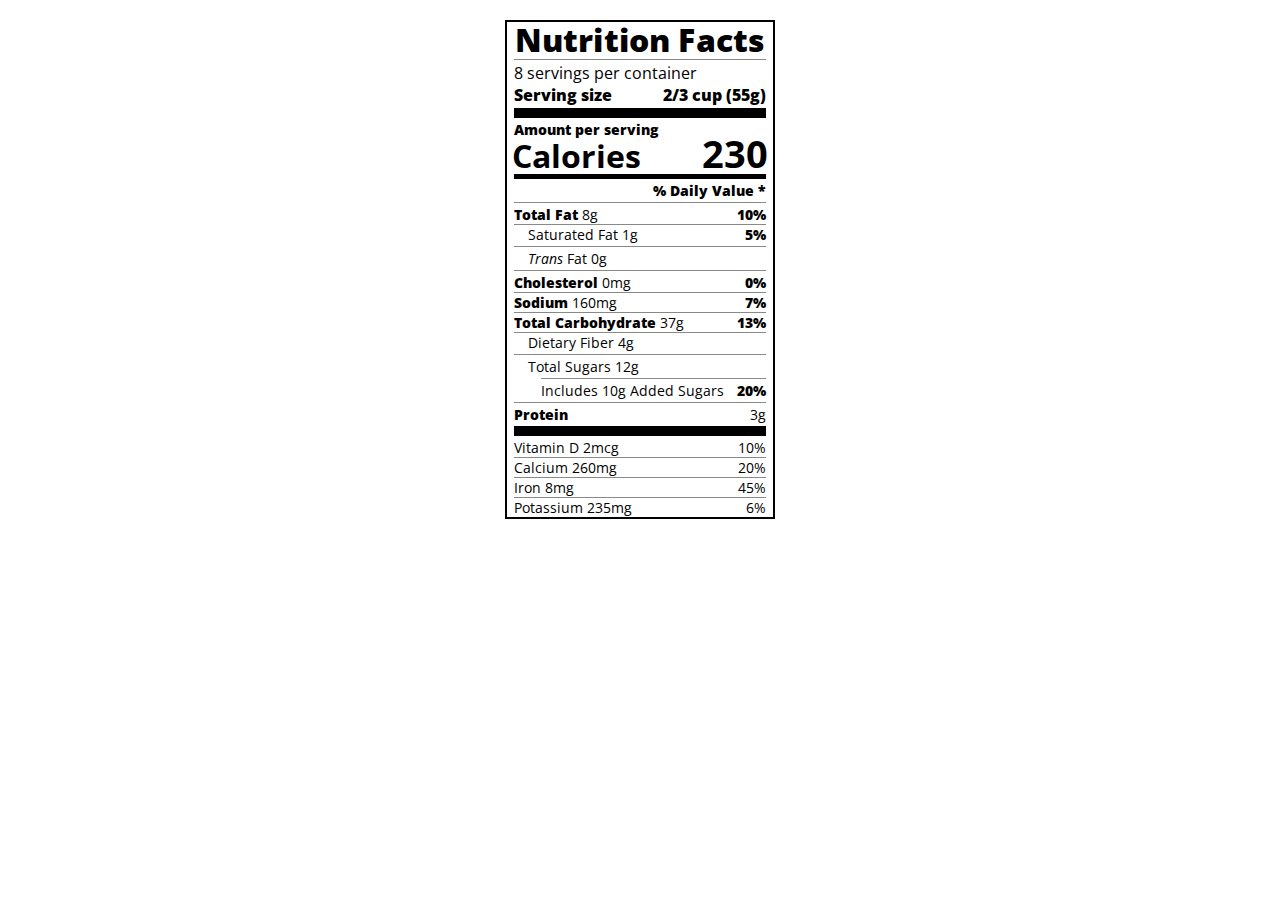
<file: Working-Examples/Nutrition-Chart.html>
<!DOCTYPE html>
<html lang="en">

<head>
  <meta charset="UTF-8">
  <title>Nutrition Label</title>
  <link href="https://fonts.googleapis.com/css?family=Open+Sans:400,700,800" rel="stylesheet">
  <link href="nutrition.css" rel="stylesheet">
</head>

<body>
  <div class="label">
    <header>
      <h1 class="bold">Nutrition Facts</h1>
      <div class="divider"></div>
      <p>8 servings per container</p>
      <p class="bold">Serving size <span>2/3 cup (55g)</span></p>
    </header>
    <div class="divider large"></div>
    <div class="calories-info">
      <div class="left-container">
        <h2 class="bold small-text">Amount per serving</h2>
        <p>Calories</p>
      </div>
      <span>230</span>
    </div>
    <div class="divider medium"></div>
    <div class="daily-value small-text">
      <p class="bold right no-divider">% Daily Value *</p>
      <div class="divider"></div>
      <p><span><span class="bold">Total Fat</span> 8g</span> <span class="bold">10%</span></p>
      <p class="indent no-divider">Saturated Fat 1g <span class="bold">5%</span></p>
      <div class="divider"></div>
      <p class="indent no-divider"><span><i>Trans</i> Fat 0g</span></p>
      <div class="divider"></div>
      <p><span><span class="bold">Cholesterol</span> 0mg</span> <span class="bold">0%</span></p>
      <p><span><span class="bold">Sodium</span> 160mg</span> <span class="bold">7%</span></p>
      <p><span><span class="bold">Total Carbohydrate</span> 37g</span> <span class="bold">13%</span></p>
      <p class="indent no-divider">Dietary Fiber 4g</p>
      <div class="divider"></div>
      <p class="indent no-divider">Total Sugars 12g</p>
      <div class="divider double-indent"></div>
      <p class="double-indent no-divider">Includes 10g Added Sugars <span class="bold">20%</span>
      <div class="divider"></div>
      <p class="no-divider"><span class="bold">Protein</span> 3g</p>
      <div class="divider large"></div>
      <p>Vitamin D 2mcg <span>10%</span></p>
      <p>Calcium 260mg <span>20%</span></p>
      <p>Iron 8mg <span>45%</span></p>
      <p class="no-divider">Potassium 235mg <span>6%</span></p>
    </div>

  </div>
</body>
</html>
</file>
<file: Blog Website/CSS/style.css>
nav {
  justify-content: space-between;
  align-items: center;
  border-radius: 5px;
  border-color: grey;
  text-decoration-color: aliceblue;
}
nav ul {
  display: flex;
  list-style: none;
  margin: 0;
  padding: 0;
  align-items: center;
  padding-left: 45em;
}

nav li {
  font-size: 1.7em;
  margin-right: 30px;
  border-color: white;
  float: right;
  background-color: black;
  padding: 1%;
  border-radius: 20%;
}
nav a {
  color: orange;
  text-decoration: none;
  float: right;
}
nav a:hover {
  color: red;
}

.main: {
  position: relative;
  margin: auto;
  box-sizing: border-box;
}

.gridmain{
  display: grid;
  max-width: 1000px;
  position: relative;
  margin: auto;
  box-sizing: border-box;
} 

/* .gridSub1{
  display: grid;
  border: black solid 1px ;
  grid-column-gap: 10px;
  grid-row-gap: 10px;
  margin: 10px; */

.gridSub1 img {
height: auto ;
width: auto;
}

.slides-collection {
  max-width: 1000px;
  position: relative;
  margin: auto;
  box-sizing: border-box;
}

.cradle-box {
  display: none;
}

.Back,
.Forward {
  cursor: pointer;
  position: absolute;
  width: auto;
  margin-top: -23px;
  padding: 17px;
  color: gray;
  font-weight: bold;
  font-size: 50px;
  transition: 0.4s ease;
  border-radius: 0 5px 5px 0;
  user-select: none;
}

/* Place the Forward button at the right*/
.Forward {
  right: 0;
  border-radius: 4px 0 0 4px;
}
/* When the user hovers, add a black background with some little opacity*/
.Back:hover .Forward:hover {
  background-color: red(0, 0, 0, 0.8);
}

/* Caption Info - pageinfo*/

.page-info {
  color: #e3e3e3;
  font-size: 16px;
  padding: 10px 14px;
  position: absolute;
  bottom: 10px;
  width: 100%;
  text-align: center;
}

/* Working of numbers to deal with it */
.element-info {
  color: #f2f2f3;
  font-size: 50px;
  padding: 10px 14px;
  position: relative;
}

/* The circles or bullets and indicators */
.dots {
  cursor: pointer;
  height: 16px;
  width: 16px;
  margin: 0 3 px;
  background-color: #acc;
  border-radius: 50%;
  display: inline-block;
  transition: background-color 0.5s ease;
}

.enable,
.dots:hover {
  background-color: #717161;
}

/* Faint Animation */
.fade {
  -webkit-animation-name: fade;
  -webkit-animation-duration: 1.4s;
  animation-name: fade;
  animation-duration: 1.3s;
}

@-webkit-keyframes fade {
  from {
    opacity: 0.5;
  }
  to {
    opacity: 2;
  }
}
@keyframes fade {
  from {
    opacity: 0.5;
  }
  to {
    opacity: 2;
  }
}
.allgrid {
  display: grid;
  grid-template-rows: 200px 200px;
  grid-template-columns: 200px 200px 200px;
  grid-row-gap: 10px; /* adds a 10px gap between rows */
  grid-column-gap: 20px; /* adds a 20px gap between columns */
}

.allGrid a {
  border: none;
}
.allGrid img {
  width: 450px;
  height: 450px;
  border: 2px solid black;
}
.allGrid {
  margin: 5%;
}
.iWriteBox{
    width: 600px;
    margin: 0 auto;
    position: relative;
  
    
}
.iWriteBox button{
    padding: 3%;
    border-radius: 5%;
    left: 50%;
    position: relative;
    border: black solid 0.5px;
    font-family: Verdana, Geneva, Tahoma, sans-serif;
    font-size: large;

}
.iWriteArea{
    display: block;
    width: 850px;
    height: 101px;
    border: black solid 1px;

}

.footer{
      background-color: orange;
      color: #fff;
      padding: 80px;
      text-align: center;
}
.footGrid a {
    border: none;

  }
  .footGrid img {
    width: 90px;
    height: 90px;
    border: 2px solid black;
  }
  .footGrid {
    margin: auto;
    position: relative;
    text-align: right;
    padding: 0px;
    left: 52%;
  }

  label {
    display: flex;
    align-items: center;
    font-size: 1.125rem;
    margin-bottom: 0.5rem;
  }
  
  input,
  button,
  select,
  textarea {
    margin: 0;
    font-family: inherit;
    font-size: inherit;
    line-height: inherit;
  }
  
  button {
    border: black solid;
  }
  
  
  form {
    background: var(--color-darkblue-alpha);
    padding: 2.5rem 0.625rem;
    border-radius: 0.25rem;
  }
  
  @media (min-width: 480px) {
    form {
      padding: 2.5rem;
    }
  }
  
  .form-group {
    margin: 0 auto 1.25rem auto;
    padding: 0.25rem;
  }
  
  .form-control {
    display: block;
    width: 100%;
    height: 2.375rem;
    padding: 0.375rem 0.75rem;
    color: #495057;
    background-color: #fff;
    background-clip: padding-box;
    border: 1px solid #ced4da;
    border-radius: 0.25rem;
    transition: border-color 0.15s ease-in-out, box-shadow 0.15s ease-in-out;
  }
  
  .form-control:focus {
    border-color: #80bdff;
    outline: 0;
    box-shadow: 0 0 0 0.2rem rgba(0, 123, 255, 0.25);
  }
  
  .input-radio,
  .input-checkbox {
    display: inline-block;
    margin-right: 0.625rem;
    min-height: 1.25rem;
    min-width: 1.25rem;
  }
  
  .input-textarea {
    min-height: 120px;
    width: 100%;
    padding: 0.625rem;
    resize: vertical;
  }
  
  .submit-button {
    display: block;
    width: 100%;
    padding: 0.75rem;
    background: var(--color-green);
    color: inherit;
    border-radius: 2px;
    cursor: pointer;
  }
</file>
<file: Technical.css>
body{
    display: flex;
    flex-direction: row;
    font-family: 'Open Sans';
    color: #4d4e53;
    line-height: 1.5;
    background-color: White;
    margin: 0;
    padding: 0;
  }
  
  header{
    color:black;
    font-size: 1.8em;
    font-weight: thin;
  
  }
  nav header{
    text-align: center;
  }
  #navbar{
    
    height:100vh;
    width:25%;
    display: flex;
    flex-direction: column;
    justify-content: flex-start;
  }
  
  #main-doc{
    width: 75%;
    height: 100vh;
    padding: 0px;
  }
  @media (max-width: 600px){
    body{
      flex-direction: column;
    }
    #main-doc{
      width:100%;
    }
    #navbar{
      width: 100%;
      margin-bottom: 40px;
    }
  }
  .nav-link{
    text-decoration: none;
    font-family: 'Open Sans';
    color: #4d4e53;
    line-height: 1.5;
    text-align: center;
  }
  
  #ul-navbar{
    list-style-type: none;
  }
  #ul-navbar li{
    border-top: 1px solid black;
    width: 90%;
    padding: 11px 0;
    margin: 0px;
    
  }
  
  
  #ul-navbar{
    font-family: 'Open Sans';
    color: #4d4e53;
    line-height: 1.5;
    
  }
  code{
    background-color: #f7f7f7;
    display: flex;
    padding: 15px;
    text-align: left;
    width: 70%;
    border-radius: 5px;
  }
</file>
<file: Working-Examples/nutrition.css>
* {
    box-sizing: border-box;
  }
  
  html {
    font-size: 16px;
  }
  
  body {
    font-family: 'Open Sans', sans-serif;
  }
  
  .label {
    border: 2px solid black;
    width: 270px;
    margin: 20px auto;
    padding: 0 7px;
  }
  
  header h1 {
    text-align: center;
    margin: -4px 0;
    letter-spacing: 0.15px
  }
  
  p {
    margin: 0;
    display: flex;
    justify-content: space-between;
  }
  
  .divider {
    border-bottom: 1px solid #888989;
    margin: 2px 0;
  }
  
  .bold {
    font-weight: 800;
  }
  
  .large {
    height: 10px;
  }
  
  .large, .medium {
    background-color: black;
    border: 0;
  }
  
  .medium {
    height: 5px;
  }
  
  .small-text {
    font-size: 0.85rem;
  }
  
  
  .calories-info {
    display: flex;
    justify-content: space-between;
    align-items: flex-end;
  }
  
  .calories-info h2 {
    margin: 0;
  }
  
  .left-container p {
    margin: -5px -2px;
    font-size: 2em;
    font-weight: 700;
  }
  
  .calories-info span {
    margin: -7px -2px;
    font-size: 2.4em;
    font-weight: 700;
  }
  
  .right {
    justify-content: flex-end;
  }
  
  .indent {
    margin-left: 1em;
  }
  
  .double-indent {
    margin-left: 2em;
  }
  
  .daily-value p:not(.no-divider) {
    border-bottom: 1px solid #888989;
  }
</file>
